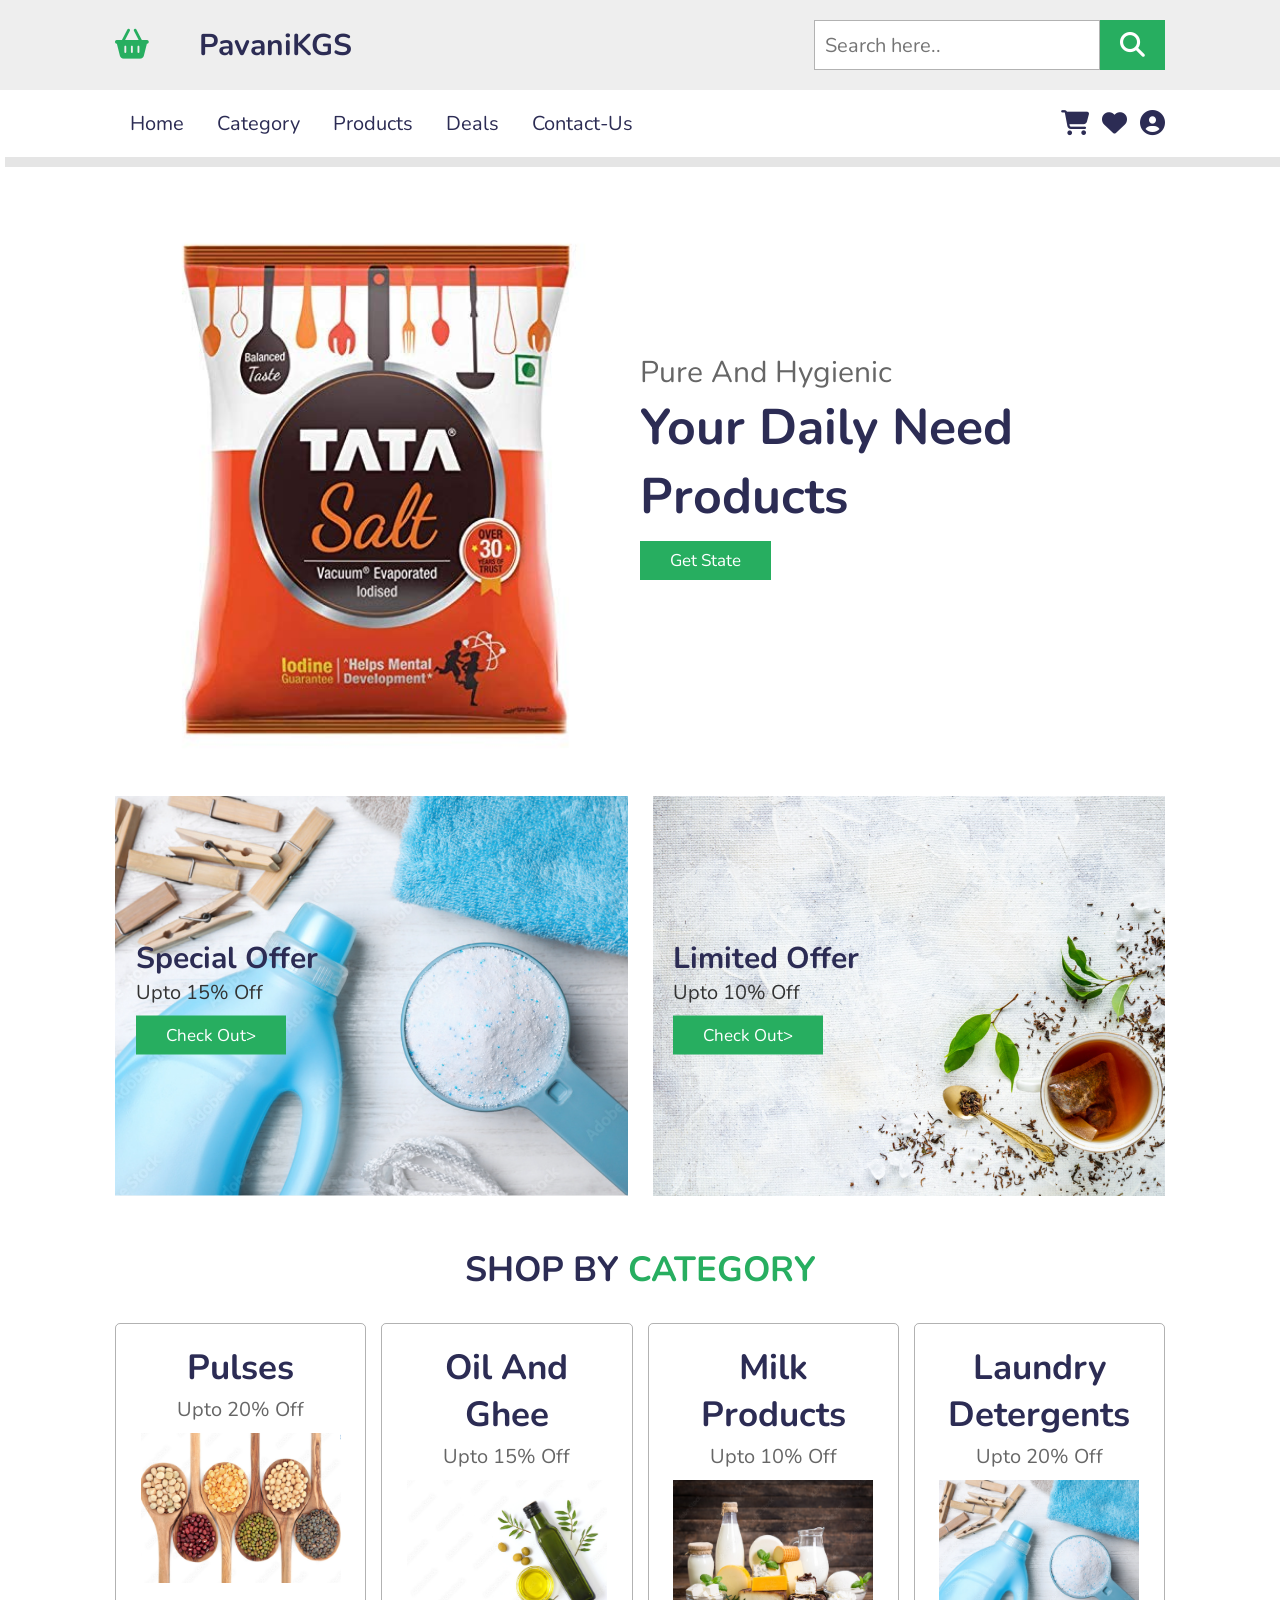
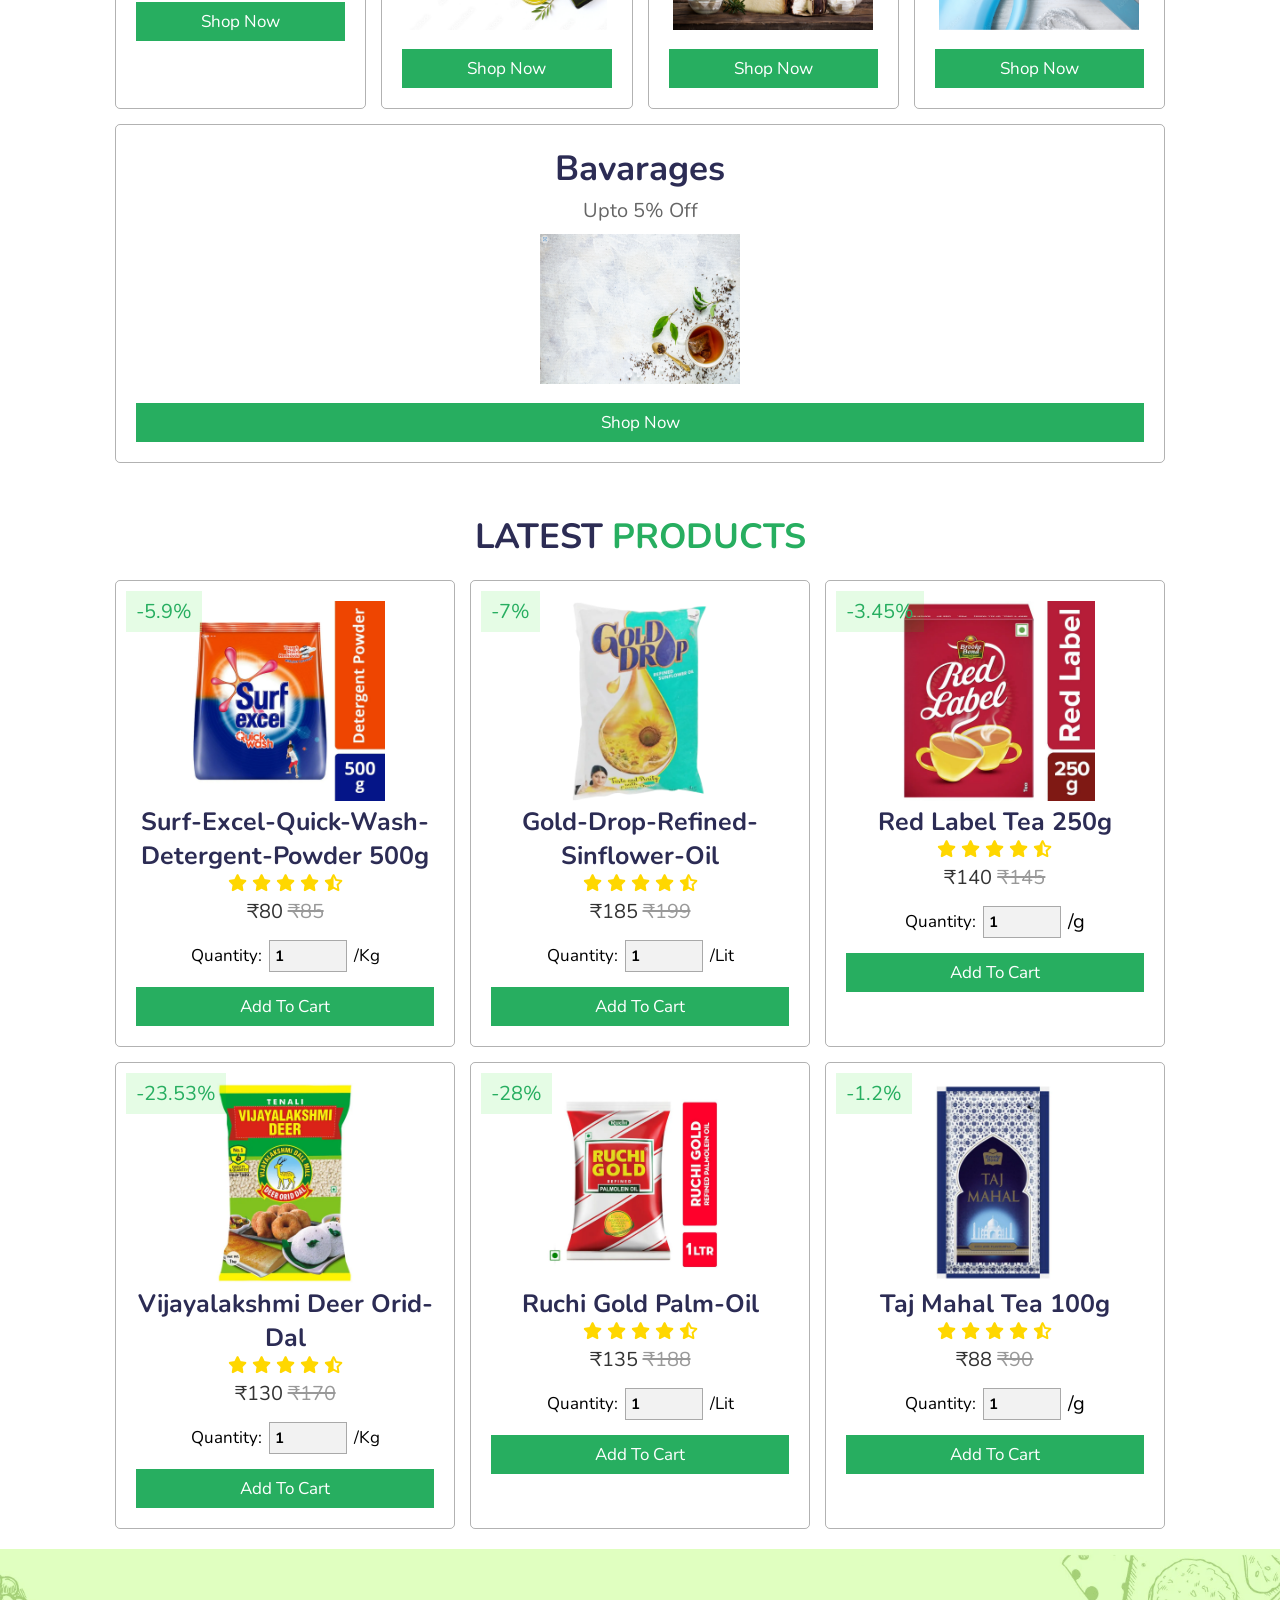
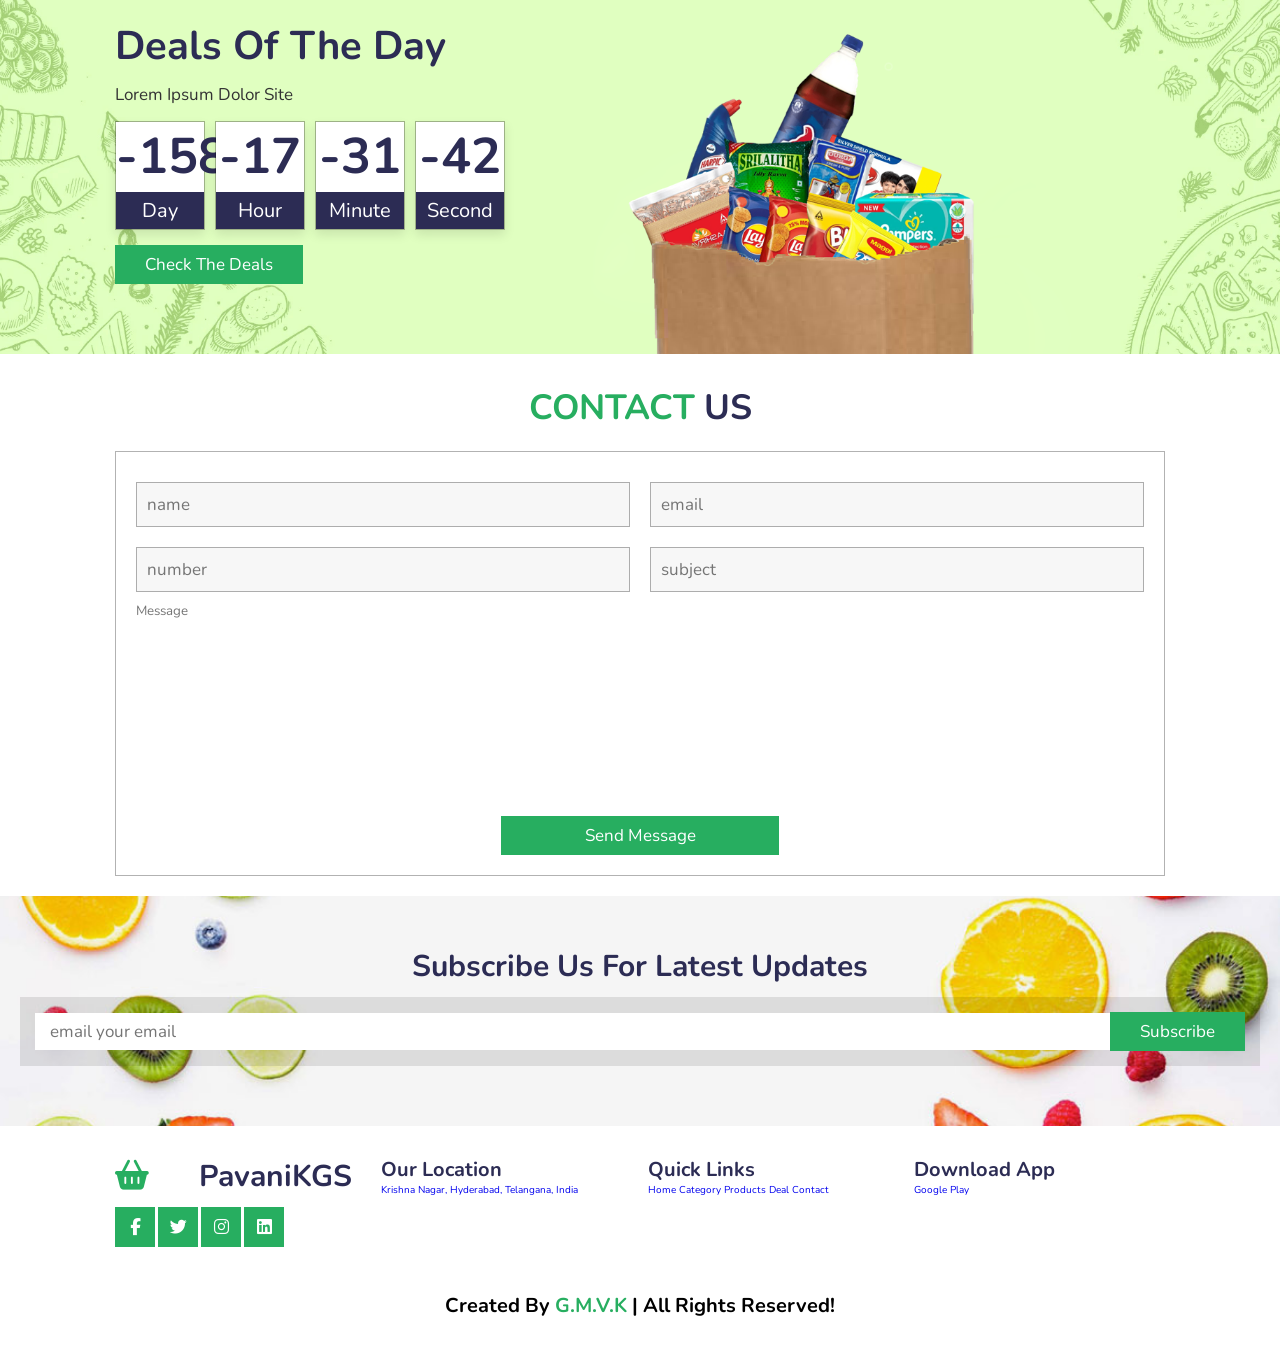
<file: index.html>
<!DOCTYPE html>
<html lang="en">
<head>
  <meta charset="UTF-8">
  <meta http-equiv="X-UA-Compatible" content="IE=edge">
  <meta name="viewport" content="width=device-width, initial-scale=1.0">
  <title>Grocery-Store</title>

  <!-- font awesom csn link -->
  <link rel="stylesheet" href="https://cdnjs.cloudflare.com/ajax/libs/font-awesome/6.1.1/css/all.min.css">

  <!-- custom css file link -->
  <link rel="stylesheet" href="index.css">
  <link rel="icon" href="images/m.png">

</head>
<body>
  
<!-- header section starts -->

<header>

  <div class="header-1">

    <a href="#" class="logo"><i class="fas fa-shopping-basket"></i>pavaniKGS</a>

    <form action="" class="search-box-container">
      <input type="search" id="search-box" placeholder="Search here..">
      <label for="search-box" class="fas fa-search"></label>
    </form>
  </div>

  <div class="header-2">

    <div id="menu-bar" class="fas fa-bars"></div>
    
    <nav class="navbar">
      <a href="#home">home</a>
      <a href="#category">category</a>
      <a href="#products">products</a>
      <a href="#deals">deals</a>
      <a href="#contact-us">contact-us</a>
    </nav>

    <div class="icons">
      <a href="#" class="fas fa-shopping-cart"></a>
      <a href="#" class="fas fa-heart"></a>
      <a href="#" class="fas fa-user-circle"></a>
    </div>
  </div>
</header>

<!-- header section ends -->

<!-- home section starts -->

<section class="home" id="home">

  <div class="image">
    <img src="images/518GEoZtbhL.jpg" alt="">
  </div>

  <div class="content">
    <span>pure and hygienic</span>
    <h3>your daily need products</h3>
    <a href="#" class="btn">get state</a>
  </div>

</section>

<!-- home section ends -->


<!-- banner section starts -->

<section class="banner-container">

  <div class="banner">
    <img src="images/banner1.png" alt="">
    <div class="content">
      <h3>special offer</h3>
      <p>upto 15% off</p>
      <a href="#" class="btn">check out></a>
    </div>
  </div>

  <div class="banner">
    <img src="images/banner2.png"alt="">
    <div class="content">
      <h3>limited offer</h3>
      <p>upto 10% off</p>
      <a href="#" class="btn">check out></a>
    </div>
  </div>
</section>
<!-- banner section ends-->

<!-- category section starts -->

<section class="category" id="category">

  <h1 class="heading">shop by <span>category</span></h1>

  <div class="box-container">

    <div class="box">
      <h3>pulses</h3>
      <p>upto 20% off</p>
      <img src="images/pulses.png" alt="">
      <a href="#" class="btn">shop now</a>
    </div>
    <div class="box">
      <h3>Oil and Ghee</h3>
      <p>upto 15% off</p>
      <img src="images/oil.png" alt="">
      <a href="#" class="btn">shop now</a>
    </div>
    <div class="box">
      <h3>Milk Products</h3>
      <p>upto 10% off</p>
      <img src="images/milk products.png" alt="">
      <a href="#" class="btn">shop now</a>
    </div>
    <div class="box">
      <h3>Laundry Detergents</h3>
      <p>upto 20% off</p>
      <img src="images/banner1.png" alt="">
      <a href="#" class="btn">shop now</a>
    </div>
    <div class="box">
      <h3>Bavarages</h3>
      <p>upto 5% off</p>
      <img src="images/banner2.png" alt="">
      <a href="#" class="btn">shop now</a>
    </div>

  </div>

</section>
<!-- category section ends -->

<!-- products section starts -->
<section class="products" id="products">
  
  <h1 class="heading">latest <span>products</span></h1>

  <div class="box-container">

    <div class="box">
      <span class="discount">-5.9%</span>
      <div class="icons">
        <a href="#" class="fas fa-heart"></a>
        <a href="#" class="fas fa-share"></a>
        <a href="#" class="fas fa-eye"></a>
      </div>
      <img src="images/266951_14-surf-excel-quick-wash-detergent-powder.webp" alt="">
      <h3>Surf-excel-quick-wash-detergent-powder 500g</h3>
      <div class="stars">
        <i class="fas fa-star"></i>
        <i class="fas fa-star"></i>
        <i class="fas fa-star"></i>
        <i class="fas fa-star"></i>
        <i class="fas fa-star-half-alt"></i>
      </div>
      <div class="price"> ₹80 <span>  ₹85 </span> </div>
      <div class="quantity">
        <span>quantity: </span>
        <input type="number" min="1" max="1000" value="1">
        <span> /kg </span>
      </div>
      <a href="#" class="btn">add to cart</a>
    </div>

    <div class="box">
      <span class="discount">-7%</span>
      <div class="icons">
        <a href="#" class="fas fa-heart"></a>
        <a href="#" class="fas fa-share"></a>
        <a href="#" class="fas fa-eye"></a>
      </div>
      <img src="images/279280_1-gold-drop-refined-oil-sunflower.webp" alt="">
      <h3>gold-drop-refined-sinflower-oil</h3>
      <div class="stars">
        <i class="fas fa-star"></i>
        <i class="fas fa-star"></i>
        <i class="fas fa-star"></i>
        <i class="fas fa-star"></i>
        <i class="fas fa-star-half-alt"></i>
      </div>
      <div class="price"> ₹185 <span>  ₹199 </span> </div>
      <div class="quantity">
        <span>quantity: </span>
        <input type="number" min="1" max="1000" value="1">
        <span> /lit </span>
      </div>
      <a href="#" class="btn">add to cart</a>
    </div>

    <div class="box">
      <span class="discount">-3.45%</span>
      <div class="icons">
        <a href="#" class="fas fa-heart"></a>
        <a href="#" class="fas fa-share"></a>
        <a href="#" class="fas fa-eye"></a>
      </div>
      <img src="images/266575_17-red-label-tea.jpg" alt="">
      <h3>Red label tea 250g</h3>
      <div class="stars">
        <i class="fas fa-star"></i>
        <i class="fas fa-star"></i>
        <i class="fas fa-star"></i>
        <i class="fas fa-star"></i>
        <i class="fas fa-star-half-alt"></i>
      </div>
      <div class="price"> ₹140 <span>  ₹145 </span> </div>
      <div class="quantity">
        <span>quantity: </span>
        <input type="number" min="1" max="1000" value="1">
        <div class="units">
          <span> /g </span>
        </div>
      </div>
      <a href="#" class="btn">add to cart</a>
    </div>

    <div class="box">
      <span class="discount">-23.53%</span>
      <div class="icons">
        <a href="#" class="fas fa-heart"></a>
        <a href="#" class="fas fa-share"></a>
        <a href="#" class="fas fa-eye"></a>
      </div>
      <img src="images/40188214_1-vijayalakshmi-deer-oridurad-dal.jpg" alt="">
      <h3>vijayalakshmi deer orid-dal</h3>
      <div class="stars">
        <i class="fas fa-star"></i>
        <i class="fas fa-star"></i>
        <i class="fas fa-star"></i>
        <i class="fas fa-star"></i>
        <i class="fas fa-star-half-alt"></i>
      </div>
      <div class="price"> ₹130 <span>  ₹170 </span> </div>
      <div class="quantity">
        <span>quantity: </span>
        <input type="number" min="1" max="1000" value="1">
        <span> /kg </span>
      </div>
      <a href="#" class="btn">add to cart</a>
    </div>

    <div class="box">
      <span class="discount">-28%</span>
      <div class="icons">
        <a href="#" class="fas fa-heart"></a>
        <a href="#" class="fas fa-share"></a>
        <a href="#" class="fas fa-eye"></a>
      </div>
      <img src="images/40018402_4-ruchi-gold-palmolein-oil.webp" alt="">
      <h3>ruchi gold palm-oil</h3>
      <div class="stars">
        <i class="fas fa-star"></i>
        <i class="fas fa-star"></i>
        <i class="fas fa-star"></i>
        <i class="fas fa-star"></i>
        <i class="fas fa-star-half-alt"></i>
      </div>
      <div class="price"> ₹135 <span>  ₹188 </span> </div>
      <div class="quantity">
        <span>quantity: </span>
        <input type="number" min="1" max="1000" value="1">
          <span> /lit </span>
      </div>
      <a href="#" class="btn">add to cart</a>
    </div>

    <div class="box">
      <span class="discount">-1.2%</span>
      <div class="icons">
        <a href="#" class="fas fa-heart"></a>
        <a href="#" class="fas fa-share"></a>
        <a href="#" class="fas fa-eye"></a>
      </div>
      <img src="images/266597_12-taj-mahal-rich-flavourful-tea.webp" alt="">
      <h3><span>taj mahal</span> tea 100g</h3>
      <div class="stars">
        <i class="fas fa-star"></i>
        <i class="fas fa-star"></i>
        <i class="fas fa-star"></i>
        <i class="fas fa-star"></i>
        <i class="fas fa-star-half-alt"></i>
      </div>
      <div class="price"> ₹88 <span>  ₹90 </span> </div>
      <div class="quantity">
        <span>quantity: </span>
        <input type="number" min="1" max="1000" value="1">
        <div class="units">
        <span> /g </span>
      </div>
      </div>
      <a href="#" class="btn">add to cart</a>
    </div>

  </div>

</section>
<!-- products section ends -->

<!-- deal section starts-->

<section class="deals" id="deals">
  <div class="content">
    <h3 class="title">deals of the day</h3>
    <p>lorem ipsum dolor site</p>
    
    <div class="count-down">
      <div class="box">
        <h3 id="day">00</h3>
        <span>day</span>
      </div>
      <div class="box">
        <h3 id="hour">00</h3>
        <span>hour</span>
      </div>
      <div class="box">
        <h3 id="minute">00</h3>
        <span>minute</span>
      </div>
      <div class="box">
        <h3 id="second">00</h3>
        <span>second</span>
      </div>
    </div>

    <a href="#" class="btn">check the deals</a>

  </div>

</section>

<!-- deal section ends-->

<!-- contact section starts -->

<section class="contact-us" id="contact-us">

  <h1 class="heading"> <span>contact</span> us </h1>

  <form action="">

    <div class="inputBox">
      <input type="text" placeholder="name">
      <input type="email" placeholder="email">
    </div>

    <div class="inputBox">
      <input type="number" placeholder="number">
      <input type="text" placeholder="subject">
    </div>

    <textarea placeholder="message" name="" id="" cols="30" rows="10"></textarea>

    <input type="subject" value="send message" class="btn"> 

  </form>

</section>

<!-- contact section starts -->

<!-- newsletter section starts-->

<section class="newsletter">

  <h3>subscribe us for latest updates</h3>

  <form action="">
    <input class="box" type="email" placeholder="email your email">
    <input type="submit" value="subscribe" class="btn">
  </form>
</section>

<!-- newsletter section starts-->

<!-- footer section starts -->

<section class="footer">
  
  <div class="box-container">

    <div class="box">
      <a href="#" class="logo"><i class="fas fa-shopping-basket"></i>pavaniKGS</a>
      <div class="share">
        <a href="#" class="btn fab fa-facebook-f"></a>
        <a href="#" class="btn fab fa-twitter"></a>
        <a href="#" class="btn fab fa-instagram"></a>
        <a href="#" class="btn fab fa-linkedin"></a>
      </div>
    </div>

    <div class="box">
      <h3> our location</h3>
      <div class="liks">
        <a href="#">krishna nagar, hyderabad, telangana, india</a>
        <a href="#"></a>
        <a href="#"></a>
        <a href="#"></a>
      </div>
    </div>

    <div class="box">
      <h3>quick links</h3>
      <div class="liks">
        <a href="#">home</a>
        <a href="#">category</a>
        <a href="#">products</a>
        <a href="#">deal</a>
        <a href="#">contact</a>
      </div>
    </div>

    <div class="box">
      <h3>Download app</h3>
      <div class="liks">
        <a href="#">google play</a>
        <a href="#"></a>
        <a href="#"></a>
        <a href="#"></a>
      </div>
    </div>

  </div>

  <h1 class="credit"> created by <span> G.M.V.K </span> | all rights reserved! </h1>
  
</section>
<!-- footer section starts -->


  <!-- custom js file link -->
  <script src="Script.js"></script>

</body>
</html>
</file>
<file: index.css>
@import url('https://fonts.googleapis.com/css2?family=Nunito:ital,wght@0,300;0,400;0,600;0,700;1,200&display=swap');

:root{
  --green:#27ae60;
  --black:#2c2c54;
}

*{
  font-family: 'Nunito', sans-serif;
  margin: 0; padding:0;
  box-sizing: border-box;
  outline: none; border:none;
  text-decoration: none;
  text-transform: capitalize;
  transition: all .2s linear;
}

*::selection{
  background:v(--green);
  color:#fff;
} 

html{
  font-size: 62.5%;
  overflow-x: hidden;
  scroll-padding-top: 6.5rem;
  scroll-behavior: smooth;
}

section{
  padding: 2rem 9%;
}

.btn{
  display: inline-block;
  margin-top: 1rem;
  background:var(--green);
  color: #fff;
  padding: .8rem 3rem;
  font-size: 1.7rem;
  text-align: center;
  cursor: pointer;
}

.btn:hover{
  background:var(--black)
}

.heading{
  text-align: center;
  color:var(--black);
  text-transform: uppercase;
  padding:1rem;
  font-size: 3.5rem;
  padding-bottom: 2rem;
}

.heading span{
  color:var(--green);
  text-transform: uppercase;
}

.header-1{
  background:#eee;
  display:flex;
  align-items: center;
  justify-content: space-between;
  padding:2rem 9%;
}

.logo{
  color:var(--black);
  font-weight: bolder;
  font-size: 3rem;
}

.logo i{
  padding-right: 5rem;
  color: var(--green);
}

.header-1 .search-box-container{
  display:flex;
  height:5rem;
}

.header-1 .search-box-container #search-box{
  height: 100%;
  width: 100%;
  padding:1rem;
  font-size: 2rem;
  color: #333;
  border:.1rem solid rgba(0,0,0,.3);
  text-transform: none; 
}

.header-1 .search-box-container label{
  height: 100%;
  width: 8rem;
  font-size: 2.5rem;
  line-height: 5rem;
  color: #fff;
  background:var(--green);
  text-align: center;
  cursor: pointer;
}

.header-1 .search-box-container label:hover{
  background: var(--black);
}

.header-2{
  background:#fff;
  display:flex;
  align-items: center;
  justify-content: space-between;
  padding:2rem 9%;
  box-shadow: 0.5rem 1rem rgba(0,0,0,.1);
  position:relative;
}

.header-2.active{
  position:fixed;
  top:0; left:0; right:0;
  z-index: 10000;
} 

.header-2 .navbar a{
  padding:.5rem 1.5rem;
  font-size: 2rem;
  border-radius: .5rem;
  color:var(--black);
}

.header-2 .navbar a:hover{
  background: var(--green);
  color:#fff;
}

.header-2 .icons a{
  font-size: 2.5rem;
  color:var(--black);
  padding-left:1rem;
}

.header-2 .icons a:hover{
  color:var(--green);
}

#menu-bar{
  font-size: 3rem;
  border-radius: .5rem;
  border:.1rem solid var(--black);
  padding:.8rem 1.5rem;
  color:var(--black);
  cursor: pointer;
  display: none;
}

.home{ 
  display:flex;
  align-items: center;
  justify-content: center;
  flex-wrap: wrap;
}

.home .image{
  flex:1 1 40rem;
  padding-top: 5rem ;
}

.home .image img{
  width:100%;
}

.home .content{
  flex:1 1 40rem;
}

.home .content span{
  font-size:3rem;
  color: #666;
}

.home .content h3{
  font-size:5rem;
  color:var(--black);
}

.banner-container{
  display:flex;
  flex-wrap: wrap;
  gap:2.5rem;
}

.banner-container .banner{
  flex:1 1 40rem;
  height: 40rem;
  overflow: hidde;
  position: relative;
}

.banner-container .banner img{
  height: 100%;
  width: 100%;
  object-fit: cover;
}

.banner-container .banner .content{
  position: absolute;
  top:50%; left: 4%;
  transform: translateY(-50%);
}

.banner-container .banner .content h3{
  font-size:3rem;
  color: var(--black);
}

.banner-container .banner .content p{
  font-size: 2rem;
  color: #333;
}

.banner-container .banner:hover img{
  transform:scale(1.2) rotate(-5deg);
}

.category .box-container{
  display: flex;
  gap: 1.5rem;
  flex-wrap: wrap;
  padding-top: 1rem;
}

.category .box-container .box{
  border:.1rem solid rgba(0,0,0,.3);
  border-radius: .5rem;
  text-align: center;
  padding:2rem;
  flex:1 1 25rem;
}

.category .box-container .box img{
  width: 20rem;
  height: 15rem;
  margin:.5rem 0;
}

.category .box-container .box h3{
  font-size: 3.5rem;
  color:var(--black);
}

.category .box-container .box p{
  font-size: 2rem;
  color:#666;
  padding:.5rem 0;
}

.category .box-container .box .btn{
  display: block;
}

.products .box-container{
  display: flex;
  flex-wrap: wrap;
  gap:1.5rem;
}

.products .box-container .box{
  flex:1 1 30rem;
  text-align: center;
  padding:2rem;
  border:.1rem solid rgba(0,0,0,.3);
  border-radius: .5rem;
  overflow: hidden;
  position: relative;
}

.products .box-container .box img{
  height: 20rem;
}

.products .box-container .box .discount{
  position: absolute;
  top:1rem; left:1rem;
  background:rgba(0,225,0,.1);
  color:var(--green);
  padding:.7rem 1rem;
  font-size:2rem;
}

.products .box-container .box .icons{
  position:absolute;
  top:.5rem; right:-6rem;
}

.products .box-container .box:hover .icons{
  right: 1rem;
}

.products .box-container .box .icons a{
  display:block;
  height: 4.5rem;
  width: 4.5rem;
  line-height: 4.5rem;
  font-size: 1.7rem;
  color: var(--black);
  background: rgba(0,0,0,.05);
  border-radius: 50%;
  margin-top: .7rem;
}

.products .box-container .box .icons a:hover{
  background:var(--green);
  color:#fff;
}

.products .box-container .box h3{
  color: var(--black);
  font-size: 2.5rem;
}

.products .box-container .box .stars i{
  padding: .1rem;
  font-size: 1.7rem;
  color:gold;
}

.products .box-container .box .price{
  font-size:2rem;
  color: #333;
  padding: .5rem 0;
}

.products .box-container .box .price span{
  font-size: 2rem;
  color: #999;
  text-decoration: line-through;
  }

.products .box-container .box .quantity{
  display: flex;
  align-items: center;
  justify-content: center;
  padding-top: 1rem;
  padding-bottom: .5rem;
  }

.products .box-container .box .quantity span{
  padding: 0 .7rem;
  font-size: 1.7rem;
}

.products .box-container .box .quantity .units span{
  text-transform: lowercase;
  font-size: 2rem;
}

.products .box-container .box .quantity input{
  border:.1rem solid rgba(0,0,0,.3);
  font-size: 1.5rem;
  font-weight: bolder;
  color:var(-black);
  padding: .5rem;
  background: rgba(0,0,0,.05);
}

.products .box-container .box .btn{
  display: block;
}

.deals{
  background:url(banner3.png) no-repeat;
  background-position: center;
  background-size: cover;
  padding-top:7rem;
  padding-bottom: 7rem;
}

.deals .content{
  max-width: 50rem
}

.deals .content .title{
  font-size: 4rem;
  color:var(--black);
}

.deals .content p{
  font-size: 1.7rem;
  padding: 1rem 0;
  color: #333;
}

.deals .content .count-down{
  display: flex;
  gap:1rem;
  padding:.5rem 0;
}

.deals .content .count-down .box{
  width: 9rem;
  text-align: center;
  box-shadow: 0 .5rem 1rem rgba(0,0,0,.1);
  border:.1rem solid rgba(0,0,0,.3);
}

.deals .content .count-down .box h3{
  color:var(--black);
  background: #fff;
  height: 7rem;
  line-height: 7rem;
  width: 100%;
  font-size: 5rem;
}

.deals .content .count-down .box span{
  background: var(--black);
  display: block;
  color:#fff;
  width: 100%;
  padding:.5rem;
  font-size: 2rem;
}

.contact-us form{
  text-align: center;
  padding: 2rem;
  border:.1rem solid rgba(0,0,0,.3);
}

.contact-us form .inputBox{
  display: flex;
  justify-content: space-between;
  flex-wrap: wrap;
}

.contact-us form .inputBox input, .contact form textarea{
  padding:1rem;
  font-size: 1.7rem;
  background:#f7f7f7;
  text-transform: none;
  margin:1rem 0;
  border: .1rem solid rgba(0,0,0,.3);
  width: 49%;
}

.contact-us form textarea{
  height: 20rem;
  resize: none;
  width: 100%;
}

.newsletter{
  background:url(newsletter-bg.jpg) no-repeat;
  background-size: cover;
  background-position: center;
  text-align:center;
  padding:5rem 2rem;
}

.newsletter h3{
  font-size: 3rem;
  color:var(--black);
}

.newsletter form{
  min-width: 55rem;
  display: flex;
  align-items: center;
  margin:1rem auto;
  padding:1.5rem;
  background: rgba(0,0,0,.1);
}

.newsletter form .box{
  width:100%;
  padding:.7rem 1.5rem;
  font-size: 1.7rem;
  color:#333;
  text-transform: none;
}

.newsletter form .btn{
  margin-top:0;
}

.footer .box-container{
  display: flex;
  gap:1.5rem;
  flex-wrap: wrap;
}

.footer .box-container .box{
  padding:1rem 0;
  flex:1 1 25rem;
}

.footer .box-container .box .share a{
  padding: 0;
  width:4rem;
  line-height:4rem;
  text-align: center;
}

.footer .box-container .box h3{
  font-size:2rem;
  color:var(--black);
}

.footer .box-container .box p{
  font-size:1.3rem;
  color:#666;
  padding:.7rem 0;
}

.footer .box-container .box .links{
  padding:1rem 0;
}

.footer .box-container .box .links a{
  display: block;
  padding:.5rem 0;
  font-size: 1.7rem;
  color:#333;
}

.footer .box-container .box .links a:hover{
  text-decoration: underline;
  color: var(--green);
}

.footer .credit{
  padding:2.5rem 1rem;
  border-radius: .1rem solid rgba(0,0,0,.1);
  margin-top: 1rem;
  text-align: center;
  font-size: 2rem;
}

.footer .credit span{
  color:var(--green);
}












/* media queries */

@media(max-width:1200px){

  html{
    font-size: 55%;
  }

}

@media(max-width:991px){
  
  .header-1,
  .header-2{
    padding:2rem;
  }

  section{
    padding:2rem;
  }
}

@media(max-width:768px){

  #menu-bar{
    display: initial;
  }

  .header-2 .navbar{
    position: absolute;
    top:100%; left:0; right:0;
    background:var(--black);
    padding:1rem 2rem;
    display:none;
  }

  .header-2 .navbar.active{
    display:initial;
  }

  .header-2 .navbar a{
    font-size: 2.5rem;
    display: block;
    text-align: center;
    background:#fff;
    padding:1rem;
    margin:1.5rem 0;
  }

  .home .content{
    text-align: center;
  }

  .home .content h3{
    font-size: 4rem;
  }

  .deal{
    background-position: left;
  }

  .deal .content{
    max-width:100%;
    text-align: center;
  }

  .deal .content .count-down{
    justify-content: center;
  }

  .contact form .inputBox input{
    width: 100%;
  }

  .newsletter h3{
    font-size:2.2rem;
  }

}

@media(max-width:450px){

  html {
    font-size: 50%;
  }

  .header-1{
    flex-flow:3rem;
  }

  .header-1{
    flex-flow: column;
  }

  .header-1 .search-box-container{
    width:100%;
    margin-top: 2rem;
  }

  .logo{
    font-size: 4rem;
  }

  .deal .content .count-down .box h3{
    font-size: 4rem;
  }

  .deal .content .count-down .box span{
    font-size: 1.5rem;
  }

}
</file>
